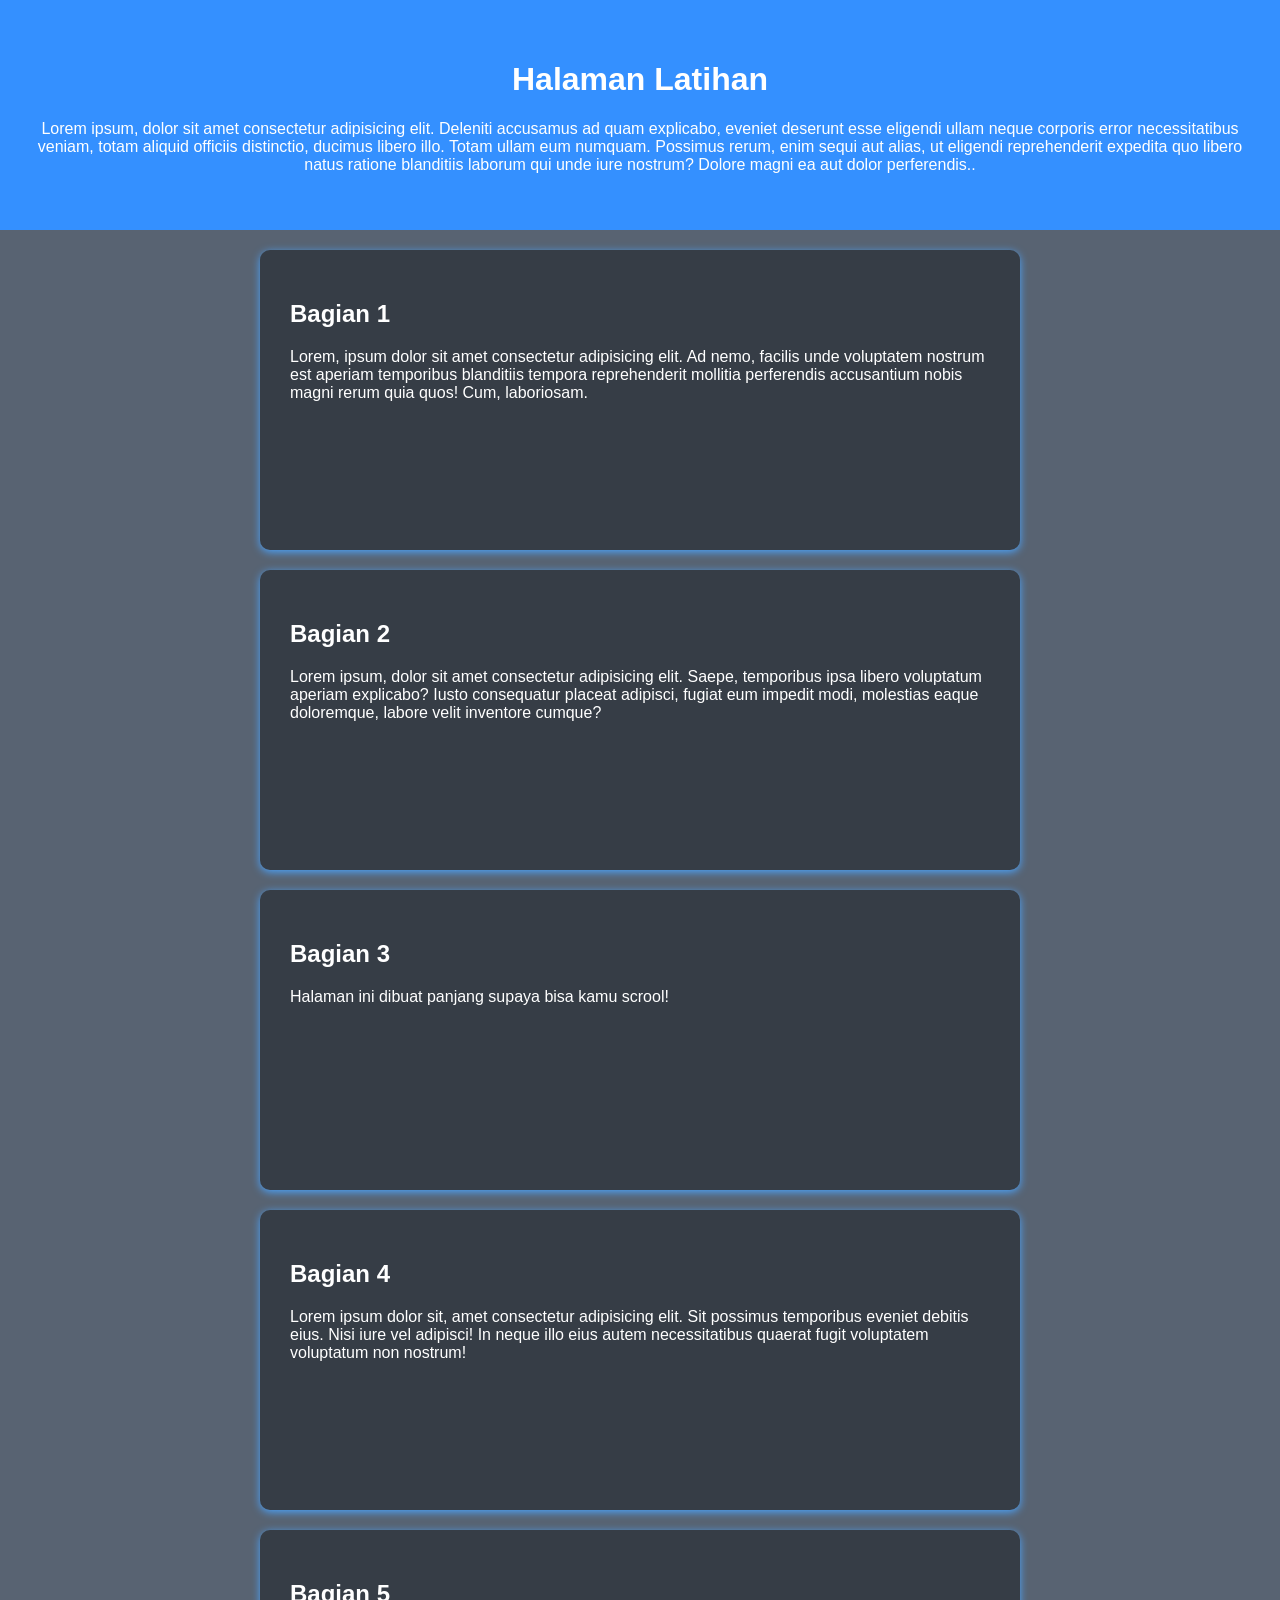
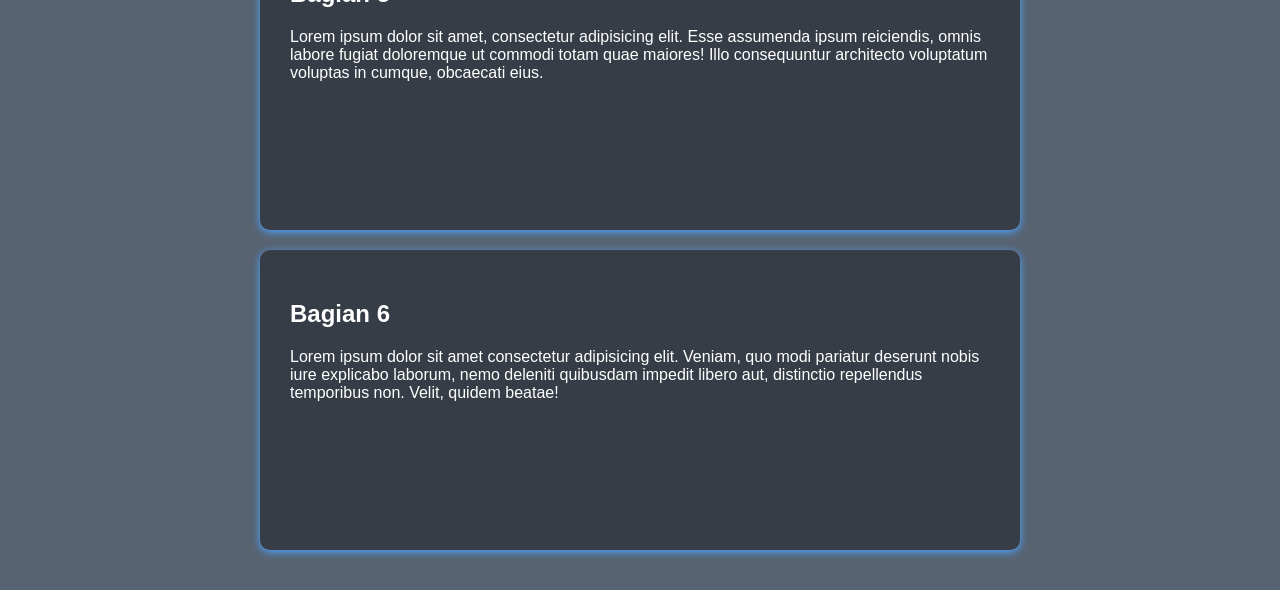
<file: pertemuan4/index.html>
<!DOCTYPE html>
<html lang="id">
<head>
    <meta charset="UTF-8">
    <meta name="viewport" content="width=device-width, initial-scale=1.0">
    <title>Latihan Back to Top</title>
    <link rel="stylesheet" href="style.css">
</head>
<body>

    <header id="top">
        <h1>Halaman Latihan</h1>
        <p>Lorem ipsum, dolor sit amet consectetur adipisicing elit. Deleniti accusamus ad quam explicabo, eveniet deserunt esse eligendi ullam neque corporis error necessitatibus veniam, totam aliquid officiis distinctio, ducimus libero illo.
        Totam ullam eum numquam. Possimus rerum, enim sequi aut alias, ut eligendi reprehenderit expedita quo libero natus ratione blanditiis laborum qui unde iure nostrum? Dolore magni ea aut dolor perferendis..</p>
    </header>

    <main>
        <section>
            <h2>Bagian 1</h2>
            <p>Lorem, ipsum dolor sit amet consectetur adipisicing elit. Ad nemo, facilis unde voluptatem nostrum est aperiam temporibus blanditiis tempora reprehenderit mollitia perferendis accusantium nobis magni rerum quia quos! Cum, laboriosam.</p>
        </section>

        <section>
            <h2>Bagian 2</h2>
            <p>Lorem ipsum, dolor sit amet consectetur adipisicing elit. Saepe, temporibus ipsa libero voluptatum aperiam explicabo? Iusto consequatur placeat adipisci, fugiat eum impedit modi, molestias eaque doloremque, labore velit inventore cumque?</p>
        </section>

        <section>
            <h2>Bagian 3</h2>
            <p>Halaman ini dibuat panjang supaya bisa kamu scrool!</p>
        </section>

        <section>
            <h2>Bagian 4</h2>
            <p>Lorem ipsum dolor sit, amet consectetur adipisicing elit. Sit possimus temporibus eveniet debitis eius. Nisi iure vel adipisci! In neque illo eius autem necessitatibus quaerat fugit voluptatem voluptatum non nostrum!</p>
        </section>

        <section>
            <h2>Bagian 5</h2>
            <p>Lorem ipsum dolor sit amet, consectetur adipisicing elit. Esse assumenda ipsum reiciendis, omnis labore fugiat doloremque ut commodi totam quae maiores! Illo consequuntur architecto voluptatum voluptas in cumque, obcaecati eius.</p>
        </section>

        <section>
            <h2>Bagian 6</h2>
            <p>Lorem ipsum dolor sit amet consectetur adipisicing elit. Veniam, quo modi pariatur deserunt nobis iure explicabo laborum, nemo deleniti quibusdam impedit libero aut, distinctio repellendus temporibus non. Velit, quidem beatae!</p>
        </section>
    </main>

    <button id="backToTop">
        ↑
    </button>

    <script src="skrip.js"></script>

</body>
</html>
</file>
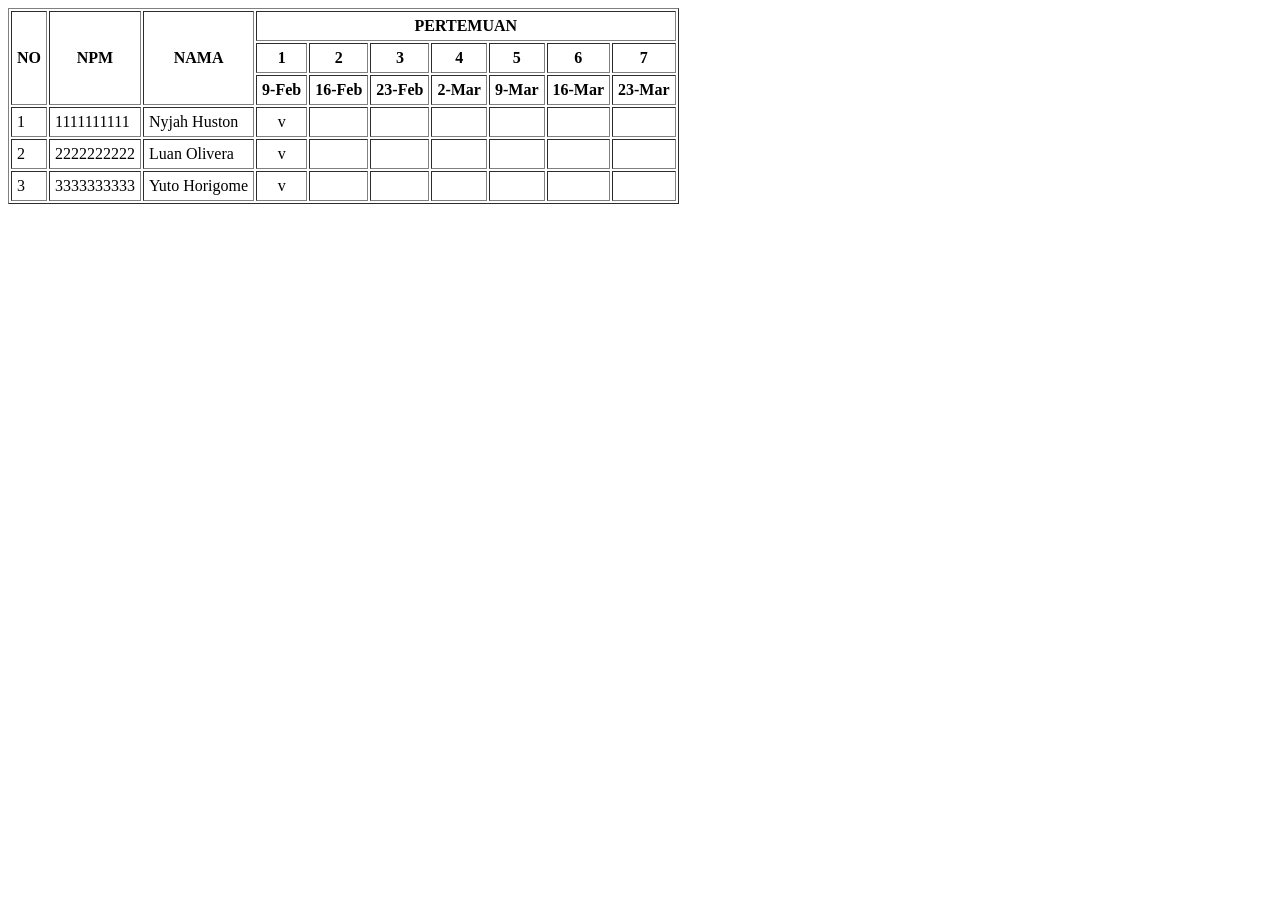
<file: absensi.html>
<!DOCTYPE html>
<html>
<head>
    <title>Tabel Pertemuan</title>
</head>
<body>

<table border="1" cellspacing="2" cellpadding="5">
    <tr>
        <th rowspan="3">NO</th>
        <th rowspan="3">NPM</th>
        <th rowspan="3">NAMA</th>
        <th colspan="7">PERTEMUAN</th>
    </tr>

    <tr>
        <th>1</th>
        <th>2</th>
        <th>3</th>
        <th>4</th>
        <th>5</th>
        <th>6</th>
        <th>7</th>
    </tr>

    <tr>
        <th>9-Feb</th>
        <th>16-Feb</th>
        <th>23-Feb</th>
        <th>2-Mar</th>
        <th>9-Mar</th>
        <th>16-Mar</th>
        <th>23-Mar</th>
    </tr>

    <tr>
        <td>1</td>
        <td>1111111111</td>
        <td>Nyjah Huston</td>
        <td align="center">v</td>
        <td></td>
        <td></td>
        <td></td>
        <td></td>
        <td></td>
        <td></td>
    </tr>

    <tr>
        <td>2</td>
        <td>2222222222</td>
        <td>Luan Olivera</td>
        <td align="center">v</td>
        <td></td>
        <td></td>
        <td></td>
        <td></td>
        <td></td>
        <td></td>
    </tr>

    <tr>
        <td>3</td>
        <td>3333333333</td>
        <td>Yuto Horigome</td>
        <td align="center">v</td>
        <td></td>
        <td></td>
        <td></td>
        <td></td>
        <td></td>
        <td></td>
    </tr>
</table>
</body>
</html>
</file>
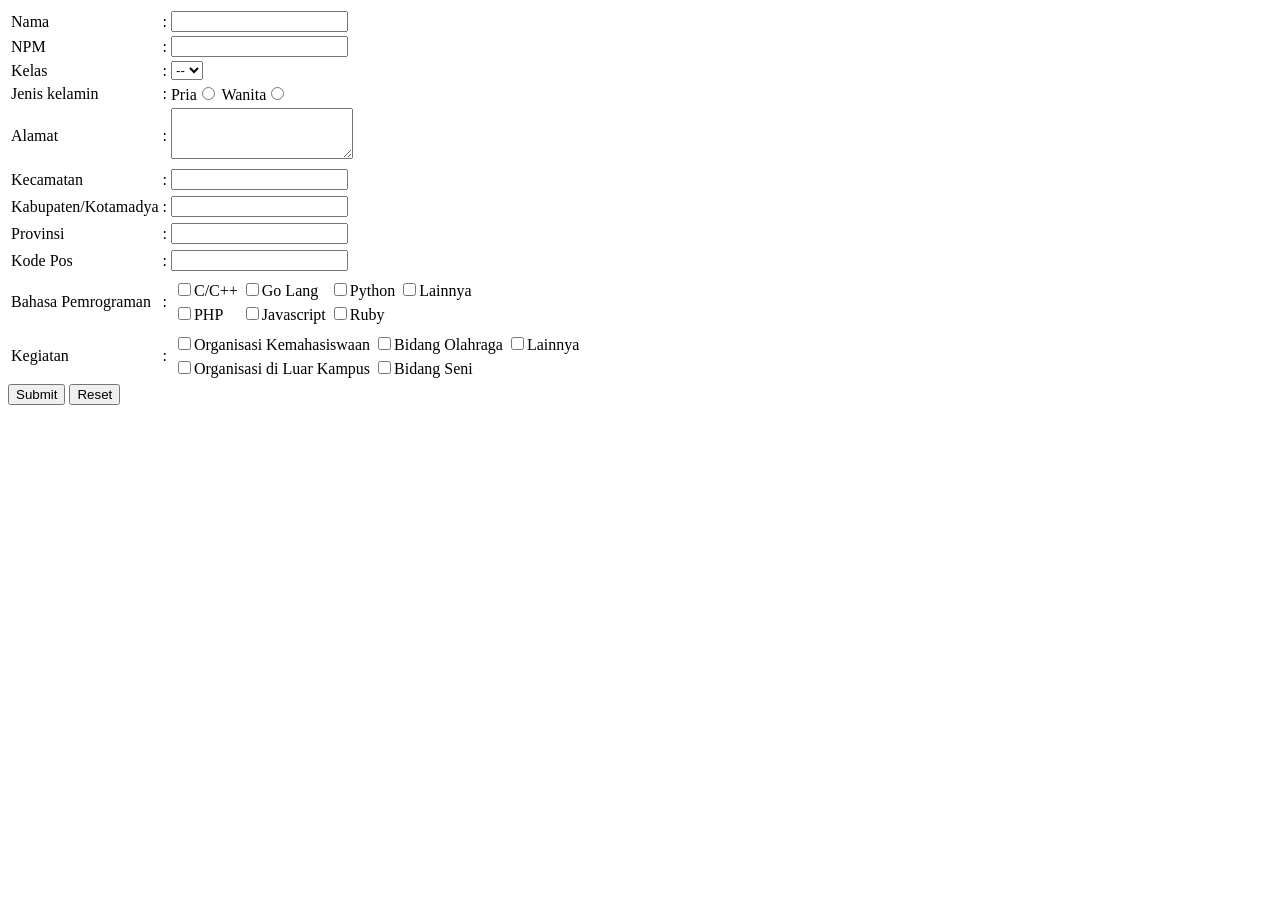
<file: form.html>
<!DOCTYPE html>
<html>
    <head>
        <style></style>
        <script></script>
        <title>Perwalian</title>
    </head>
    <body>
        <form method="post" action="#";>
            <table>
                <tr>
                    <td>Nama</td>
                    <td>:</td>
                    <td><input type="text" name="nama"></td>
                </tr>
                <tr>
                    <td>NPM</td>
                    <td>:</td>
                    <td><input type="text" name="npm>"></td>
                </tr>
                <tr>
                    <td>Kelas</td>
                    <td>:</td>
                    <td>
                        <select name="kelas">
                            <option>--</option>
                            <option value="A">A</option>
                            <option value="B">B</option>
                            <option value="C">C</option>
                        </select>
                    </td>
                </tr>
                <!-- <tr>
                    <td>Program Studi</td>
                    <td>:</td>
                    <td>
                        <select name="prodi">
                            <option>Pilih Program Studi</option>
                            <option value="if">Informatika</option>
                            <option value="si">Sipil</option>
                            <option value="idst">Industri</option>
                        </select>
                    </td>
                </tr> -->
                <tr>
                    <td>Jenis kelamin</td>
                    <td>:</td>
                    <td>
                        Pria<input type="radio" name="gender" value="pria">
                        Wanita<input type="radio" name="gender" value="wanita">
                    </td>
                </tr>
                <!-- <tr>
                    <td>Mata kuliah</td>
                    <td>:</td>
                    <td>
                        <table>
                            <tr>
                                <td>
                                    <td><input type="checkbox" name="matkul" value="SBD">Sistem Basis Data
                                </td>
                                <td>
                                    <td><input type="checkbox" name="matkul" value="PWD">Pemrograman Web Dasar
                                </td>
                            </tr>
                            <tr>
                                <td>
                                    <td><input type="checkbox" name="matkul" value="SA">Strategi Algoritma
                                </td>
                                <td>
                                    <td><input type="checkbox" name="matkul" value="PBO">Pemrograman Berorientasi Objek
                                </td>
                            </tr>
                        </table>
                    </td>
                </tr> -->
                <tr>
                    <td>Alamat</td>
                    <td>:</td>
                    <td><textarea name="alamat" rows="3"></textarea></td>
                </tr>
                <tr>
                <tr>
                    <td>Kecamatan</td>
                    <td>:</td>
                    <td><input type="text" name="kec"></td>
                </tr>
                <tr>
                <tr>
                    <td>Kabupaten/Kotamadya</td>
                    <td>:</td>
                    <td><input type="text" name="kab"></td>
                </tr>
                <tr>
                <tr>
                    <td>Provinsi</td>
                    <td>:</td>
                    <td><input type="text" name="prov"></td>
                </tr>
                <tr>
                <tr>
                    <td>Kode Pos</td>
                    <td>:</td>
                    <td><input type="text" name="kp"></td>
                </tr>
                <tr>
                    <tr>
                    <td>Bahasa Pemrograman</td>
                    <td>:</td>
                    <td>
                        <table>
                            <tr>
                                <td>
                                    <input type="checkbox" name="bp" value="c/cpp">C/C++
                                </td>
                                <td>
                                    <input type="checkbox" name="bp" value="gl">Go Lang
                                </td>
                                <td>
                                    <input type="checkbox" name="bp" value="python">Python
                                </td>
                                <td>
                                    <input type="checkbox" name="bp" value="lainnya">Lainnya
                                </td>
                            </tr>
                            <tr>
                                <td>
                                    <input type="checkbox" name="bp" value="php">PHP
                                </td>
                                <td>
                                    <input type="checkbox" name="bp" value="js">Javascript
                                </td>
                                <td>
                                    <input type="checkbox" name="bp" value="ruby">Ruby
                                </td>
                            </tr>
                        </table>
                    </td>
                </tr>
                <tr>
                    <td>Kegiatan</td>
                    <td>:</td>
                    <td>
                        <table>
                            <tr>
                                <td>
                                    <input type="checkbox" name="kg" value="ok">Organisasi Kemahasiswaan
                                </td>
                                <td>
                                    <input type="checkbox" name="kg" value="bo">Bidang Olahraga
                                </td>
                                <td>
                                    <input type="checkbox" name="kg" value="lainnya">Lainnya
                                </td>
                            </tr>
                            <tr>
                                <td>
                                    <input type="checkbox" name="kg" value="odlk">Organisasi di Luar Kampus
                                </td>
                                <td>
                                    <input type="checkbox" name="kg" value="bs">Bidang Seni
                                </td>
                            </tr>
                        </table>
                    </td>
                </tr>
                <!-- <thead>
                    <tr>
                        <th></th>
                    </tr>
                </thead>
                <tbody>
                </tbody> -->
            </table>
            <input type="submit">
            <input type="reset" name="cancel">
        </form>
    </body>
</html>
</file>
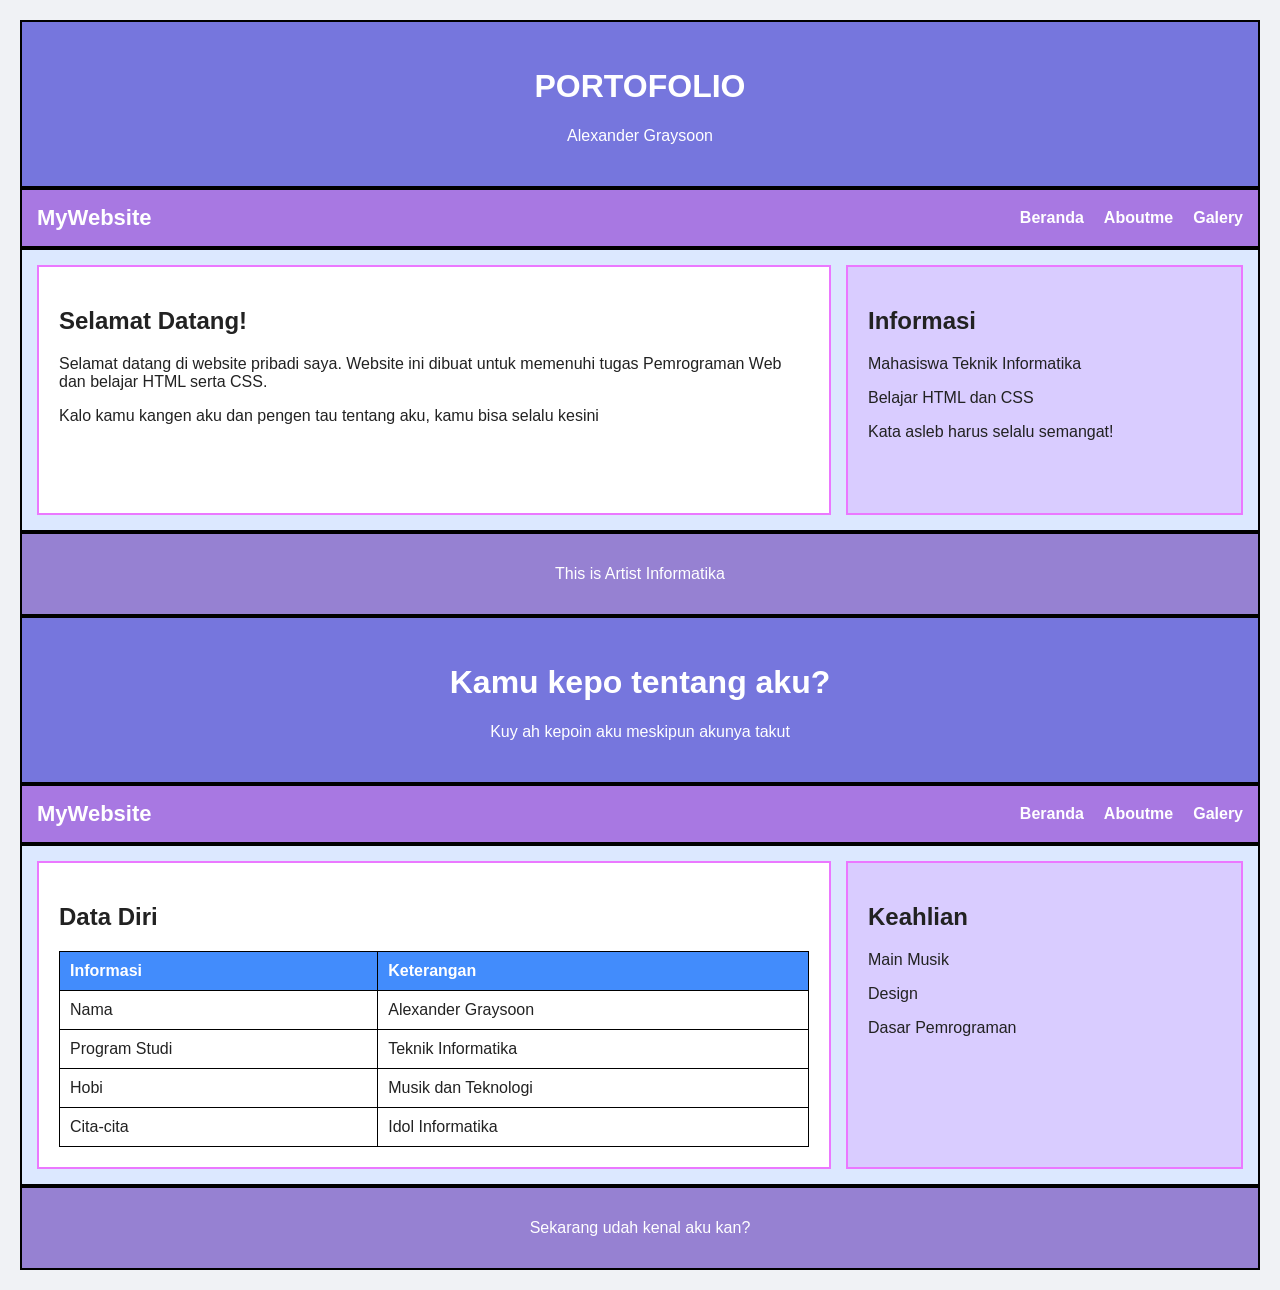
<file: tampilan.html>
<!DOCTYPE html>
<html lang="id">
<head>
    <meta charset="UTF-8">
    <meta name="viewport" content="width=device-width, initial-scale=1.0">
    <title>Beranda - Informatika</title>
    <link rel="stylesheet" href="tampilan.css">
</head>
<body>

    <header>
        <h1>PORTOFOLIO</h1>
        <p>Alexander Graysoon</p>
    </header>

    <nav>
        <div class="logo">MyWebsite</div>
        <div class="menu">
            <a href="index.html">Beranda</a>
            <a href="tentang.html">Aboutme</a>
            <a href="galeri.html">Galery</a>
        </div>
    </nav>

    <section class="content">
        <article>
            <h2>Selamat Datang!</h2>
            <p>
                Selamat datang di website pribadi saya.
                Website ini dibuat untuk memenuhi tugas
                Pemrograman Web dan belajar HTML serta CSS.
            </p>
            <p>
                Kalo kamu kangen aku dan pengen tau tentang aku, kamu bisa selalu kesini
            </p>
        </article>

        <aside>
            <h2>Informasi</h2>
            <p>Mahasiswa Teknik Informatika</p>
            <p>Belajar HTML dan CSS</p>
            <p>Kata asleb harus selalu semangat!</p>
        </aside>
    </section>

    <footer>
        <p>This is Artist Informatika</p>
    </footer>

</body>
</html>
<body>

    <header>
        <h1>Kamu kepo tentang aku?</h1>
        <p>Kuy ah kepoin aku meskipun akunya takut</p>
    </header>

    <nav>
        <div class="logo">MyWebsite</div>
        <div class="menu">
            <a href="index.html">Beranda</a>
            <a href="tentang.html">Aboutme</a>
            <a href="galeri.html">Galery</a>
        </div>
    </nav>

    <section class="content">
        <article>
            <h2>Data Diri</h2>

            <table>
                <tr>
                    <th>Informasi</th>
                    <th>Keterangan</th>
                </tr>
                <tr>
                    <td>Nama</td>
                    <td>Alexander Graysoon</td>
                </tr>
                <tr>
                    <td>Program Studi</td>
                    <td>Teknik Informatika</td>
                </tr>
                <tr>
                    <td>Hobi</td>
                    <td>Musik dan Teknologi</td>
                </tr>
                <tr>
                    <td>Cita-cita</td>
                    <td>Idol Informatika</td>
                </tr>
            </table>
        </article>

        <aside>
            <h2>Keahlian</h2>
            <p>Main Musik</p>
            <p>Design</p>
            <p>Dasar Pemrograman</p>
        </aside>
    </section>

    <footer>
        <p>Sekarang udah kenal aku kan?</p>
    </footer>

</body>
</html>
</file>
<file: pertemuan4/style.css>
* {
    box-sizing: border-box;
}

html {
    scroll-behavior: smooth;
}

body {
    margin: 0;
    font-family: Arial, sans-serif;
    color: white;
    background-color: #434f60e2;
}

header {
    background-color: #3490ff;
    color: white;
    text-align: center;
    padding: 40px 20px;
}

main {
    max-width: 800px;
    margin: auto;
    padding: 20px;
}

section {
    background-color: rgba(0, 0, 0, 0.39);
    padding: 30px;
    margin-bottom: 20px;
    min-height: 300px;
    border-radius: 10px;
    box-shadow: 0 2px 8px rgb(75, 165, 255);
}

#backToTop {
    display: none;
    position: fixed;
    right: 25px;
    bottom: 25px;
    width: 50px;
    height: 50px;
    border: none;
    border-radius: 50%;
    background-color: #3f73e2;
    color: white;
    font-size: 28px;
    cursor: pointer;
    opacity: 0.5;
    transition: opacity 0.3s;
}

#backToTop:hover {
    opacity: 1;
}
</file>
<file: tampilan.css>
/* Pengaturan dasar */
* {
    box-sizing: border-box;
}

body {
    font-family: Arial, sans-serif;
    margin: 20px;
    background-color: #f0f2f5;
    color: #222;
}

/* Bagian header */
header {
    background-color: #7676dd;
    color: white;
    text-align: center;
    padding: 25px;
    border: 2px solid black;
}

/* Navigasi menggunakan Flexbox */
nav {
    background-color: #a878e2;
    padding: 15px;
    display: flex;
    justify-content: space-between;
    align-items: center;
    border: 2px solid black;
}

.logo {
    font-size: 22px;
    font-weight: bold;
    color: white;
}

.menu {
    display: flex;
    gap: 20px;
}

.menu a {
    color: white;
    text-decoration: none;
    font-weight: bold;
}

/* Layout menggunakan Grid */
section.content {
    display: grid;
    grid-template-columns: 2fr 1fr;
    gap: 15px;
    padding: 15px;
    background-color: #dce8ff;
    border: 2px solid black;
}

/* Artikel */
article {
    background-color: white;
    border: 2px solid #eb78ff;
    padding: 20px;
    min-height: 250px;
}

/* Aside */
aside {
    background-color: #d9ccff;
    border: 2px solid #eb78ff;
    padding: 20px;
}

/* Tabel data diri */
table {
    width: 100%;
    border-collapse: collapse;
}

th, td {
    border: 1px solid black;
    padding: 10px;
    text-align: left;
}

th {
    background-color: #428CFC;
    color: white;
}

/* Galeri */
.gallery {
    display: grid;
    grid-template-columns: repeat(2, 1fr);
    gap: 15px;
}

.gallery-item {
    text-align: center;
    background-color: #eeeeff;
    padding: 10px;
    border: 1px solid #7C59E6;
}

.gallery-item img {
    width: 100%;
    height: auto;
}

/* Bagian footer */
footer {
    background-color: #9681d2;
    color: white;
    text-align: center;
    padding: 15px;
    border: 2px solid black;
}

/* Tampilan untuk HP */
@media screen and (max-width: 600px) {
    body {
        margin: 10px;
    }

    nav {
        flex-direction: column;
        gap: 15px;
    }

    .menu {
        flex-wrap: wrap;
        justify-content: center;
    }

    section.content {
        grid-template-columns: 1fr;
    }

    .gallery {
        grid-template-columns: 1fr;
    }
}
</file>
